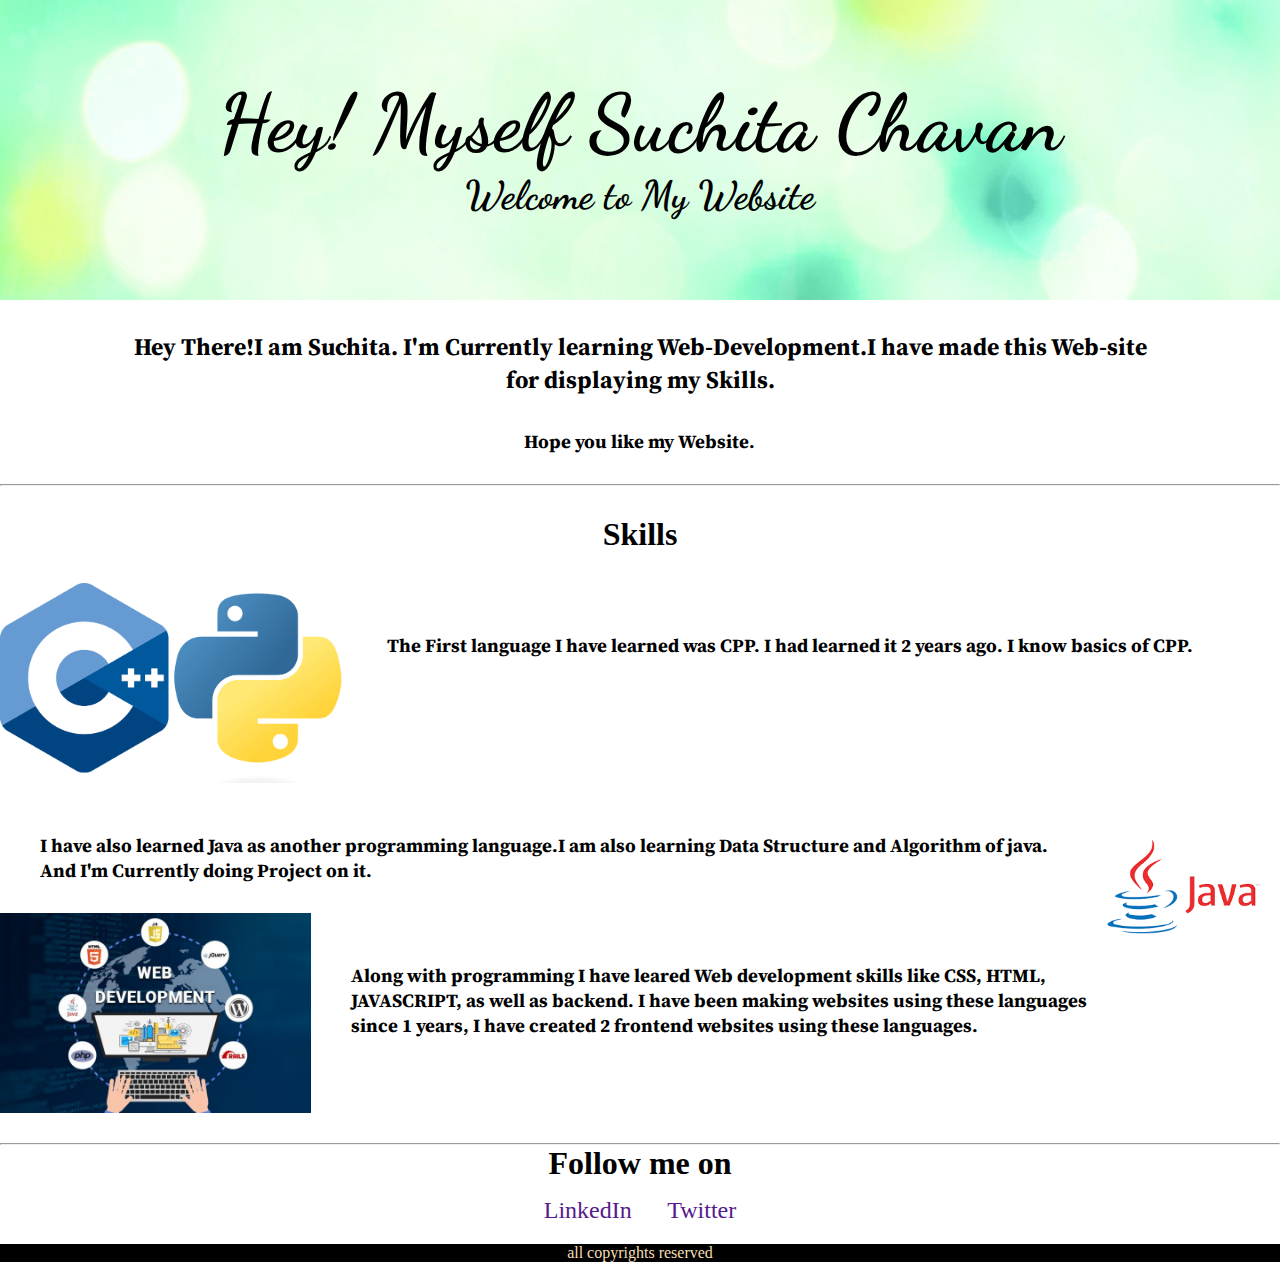
<file: OIBGRIP_Level 1_Task 2/index.html>
<!DOCTYPE html>
<html lang="en">

<head>
    <meta charset="UTF-8">
    <meta http-equiv="X-UA-Compatible" content="IE=edge">
    <meta name="viewport" content="width=device-width, initial-scale=1.0">
    <title>MySkills</title>
    <link rel="stylesheet" href="style.css">
    <link href="https://fonts.googleapis.com/css2?family=Dancing+Script&display=swap" rel="stylesheet">
    <link href="https://fonts.googleapis.com/css2?family=Supermercado+One&display=swap" rel="stylesheet">
    <link href="https://fonts.googleapis.com/css2?family=Source+Serif+4:ital,wght@0,300;1,300&display=swap" rel="stylesheet">
    <link href="https://fonts.googleapis.com/css2?family=Quintessential&display=swap" rel="stylesheet">

</head>

<body>
    <!-- TOP CONTAINER -->

    <div class="topContainer">
        <div class="content">
            <h1>
                Hey! Myself Suchita Chavan
            </h1>
            <h4>
                Welcome to My Website
            </h4>
        </div>

    </div>

    <!-- INTRO CONTAINER -->

    <div class="introContainer">
            
        <div class="introContent">
            <h2>
                Hey There!I am Suchita. I'm Currently learning Web-Development.I have made this Web-site for displaying my Skills.
                <h2>
                    <br>
                    <h3>
                       Hope you like my Website.
                    </h3>
        </div>
    </div>

    <hr>

    <!-- SKILLS CONTAINER -->

    <div class="skills">
        <h1>
            Skills
        </h1>
        <div class="skillscontent1">
            <img src="cpp.png" alt="img">
            <h3>
                The First language I have learned was CPP. I had learned it 2 years ago.
                I know basics of CPP.
               
            </h3>
        </div>
        <div class="skillscontent2">
            <div class="java">
                <img src="java.png" alt="img">
            </div>
            <div class="javacont">
                <h3>
                    I have also learned Java as another programming language.I am also learning Data Structure and Algorithm of java. And I'm Currently doing Project on it.
                   
                </h3>
            </div>
        </div>
        <div class="skillscontent3">
            <img src="Web-Development.jpg" alt="img">
            <h3>
                Along with programming I have leared Web development skills like CSS, HTML, JAVASCRIPT, as well as backend.
                I have been making websites using these languages since 1 years, I have created 2 frontend websites using these languages.
            </h3>
        </div>

    </div>

    <hr>

    <!-- FOLLOW ME SECTION -->

    <div class="followSection">
        <h1>
            Follow me on
        </h1>
        <div class="accounts">
            <a  href="">LinkedIn</a>
            <a  href="">Twitter</a>
        </div>
    </div>


</body>

<!-- FOOTER -->

<footer>
    all copyrights reserved
</footer>

</html>
</file>
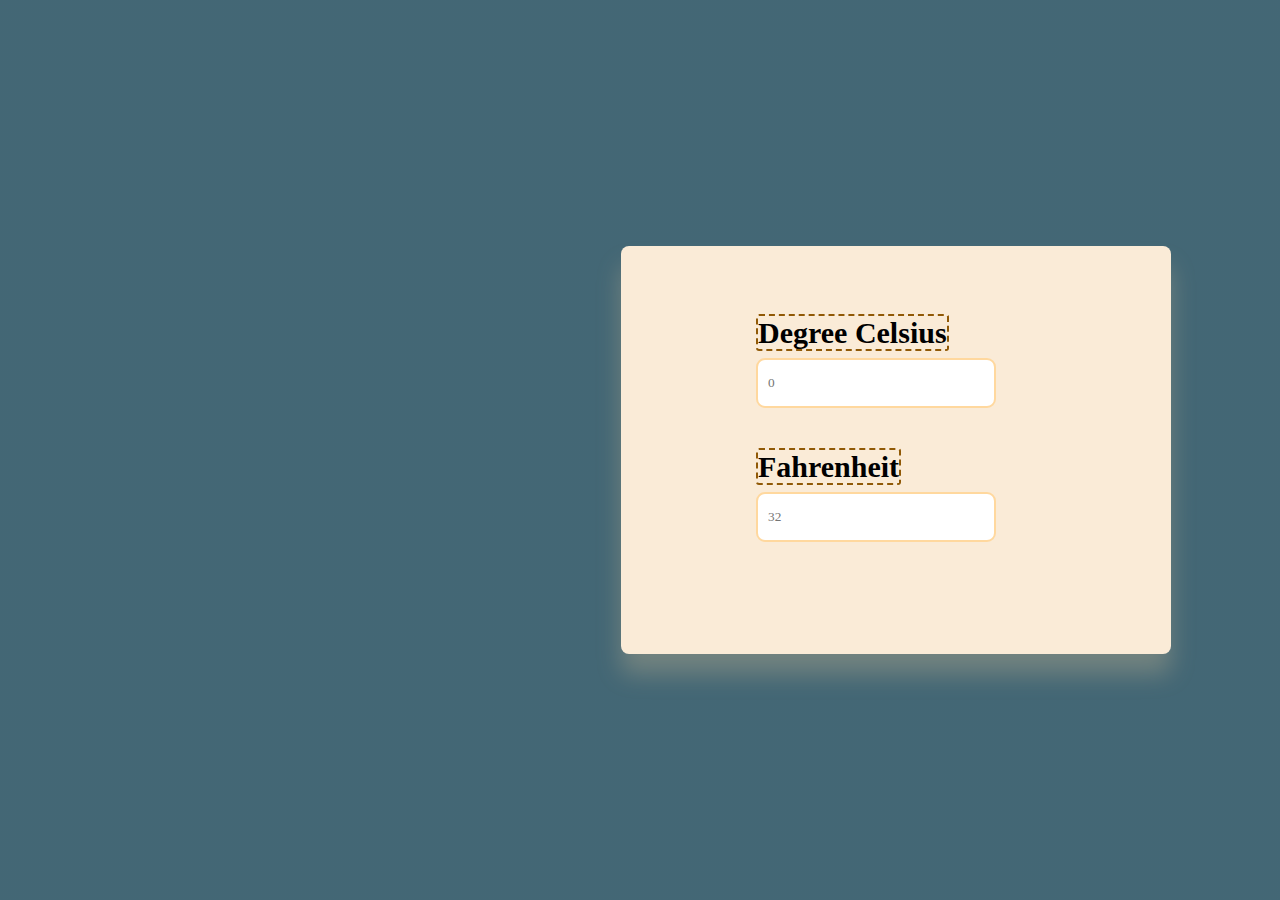
<file: OIBGRIP_Level 1_Task 3/Temperature.html>
<!DOCTYPE html>
<html lang="en">
<head>
    <meta charset="UTF-8">
    <meta http-equiv="X-UA-Compatible" content="IE=edge">
    <meta name="viewport" content="width=device-width, initial-scale=1.0">
    <title>Temprature Conversion</title>
    <link rel="stylesheet" href="style.css">
</head>

<body>
    <div class="main">
        <div class="container">
            <div class="input_box">
                <label for="celsius">Degree Celsius</label>
                <input type="number" id="celsius" oninput="celToFar()" placeholder="0">
            </div>
            <div class="input_box">
                <label for="fahrenheit">Fahrenheit</label>
                <input type="number" id="fahrenheit" oninput="farToCel()" placeholder="32">
            </div>
        </div>
    </div>

    <script src="temp_con.js"></script>
    
</body>
</html>
</file>
<file: OIBGRIP_Level 1_Task 3/style.css>
@import url('https://fonts.googleapis.com/css2?family=Baloo+2&display=swap');

*{
    padding: 0;
    margin: 0;
    box-sizing: border-box;
    font-family: 'calibri', Times, serif;
    
}

.main{
    width: 100%;
    background: linear-gradient(to top, rgba(0,0,0,0.5)50%, rgba(0,0,0,0.5)50%), url(https://media.istockphoto.com/id/1226639190/photo/sky-with-bright-sun-and-thermometer.jpg?s=612x612&w=0&k=20&c=ifSq8XsxWlFpDbv_nLtqSkP-60cyg-al8_ZGWbvjBKc=);
    background-position: center;
    background-size: cover;
    height: 100vh;
}

body{
    background-color:skyblue;

}

.container{
    width: 550px;
    background-color:antiquewhite;
    padding: 70px 40px;
    position:absolute;
    transform: translate(-50%, -50%);
    left: 70%;
    top: 50%;
    box-shadow: 0 20px 25px rgba(255, 214, 160, 0.25);
    border-radius: 8px;
    font-size: 18px;

}

.input_box{
    width: 51%;
    margin-left: 95px;
    margin-bottom: 42px;

}

label{
    font-size: 30px;
    font-weight: 600;
    border: 2px dashed rgb(144, 89, 6);
    border-radius: 3px;

}

input{
    width: 100%;
    height: 50px;
    border-radius: 9px;
    border: 2px solid rgb(255, 216, 158);
    outline: none;
    margin-top: 8px;
    padding: 0 10px;

}

input:focus{
    border: 2px dashed white;
    background-color:white;
    
}
</file>
<file: OIBGRIP_Level 1_Task 2/style.css>
/* CSS RESET */

*{
    margin: 0px;
    padding: 0px;
}



/* TOP CONTAINER */

.topContainer{
    color: black;
    background: url("bg.jpg") no-repeat center center/cover ;
    height: 300px;
    
}

.img{
    position: absolute;
}

.content{
    padding-top: 75px;
    text-align: center;
    font-size: 2.5rem;
    font-family: 'Dancing Script', cursive;
}

/* INTRO CONTAINER */

.introContainer{
    margin-top: 30px;
}

.facelogo{
    height: 200px;
    margin-left: 40%;

    
}

.introContent{
    text-align: center;
    margin: auto; 
    width:80%;
    font-family: 'Source Serif 4', sans-serif;
}

.introContent h3{
    width: 60%;
    margin: auto;
}

hr{
    margin-top: 30px;
}

/* SKILLS CONTAINER */

.skills h1{
    text-align: center;
    margin-top: 30px;
    
}
.skillscontent1 img{
    height: 200px;
}

.skillscontent1{
    display: flex;
    margin-top: 30px;
}

.skillscontent1 h3{
    margin-top: 50px;
    margin-left: 40px;
    font-family: 'Source Serif 4', sans-serif;
}

/* 2ND SKILL */

.java{
    float: right;
    
}

.skillscontent2 img{
    height: 120px;
    
}
.skillscontent2{
    display: inline;
    margin-top: 35px;
    
}

.skillscontent2 h3{
    margin-top: 50px;
    margin-left: 40px;
    font-family: 'Source Serif 4', sans-serif;
}

/* 3RD SKILL */

.skillscontent3 img{
    height: 200px;
    
}

.skillscontent3{
    display: flex;
    margin-top: 30px;
}

.skillscontent3 h3{
    margin-top: 50px;
    margin-left: 40px;
    font-family: 'Source Serif 4', sans-serif;
}

/* FOLLOW SECTION */

.followSection h1{
    text-align: center;
}

.accounts{
    margin-top: 15px;
    text-align: center;
    word-spacing: 30px;
    font-size: 1.5rem;
    
}

.accounts a{
    text-decoration: none;

}

/* FOOTER */

footer{
    color: wheat;
    background-color: black;
    margin-top: 20px;
    text-align: center;
}
</file>
